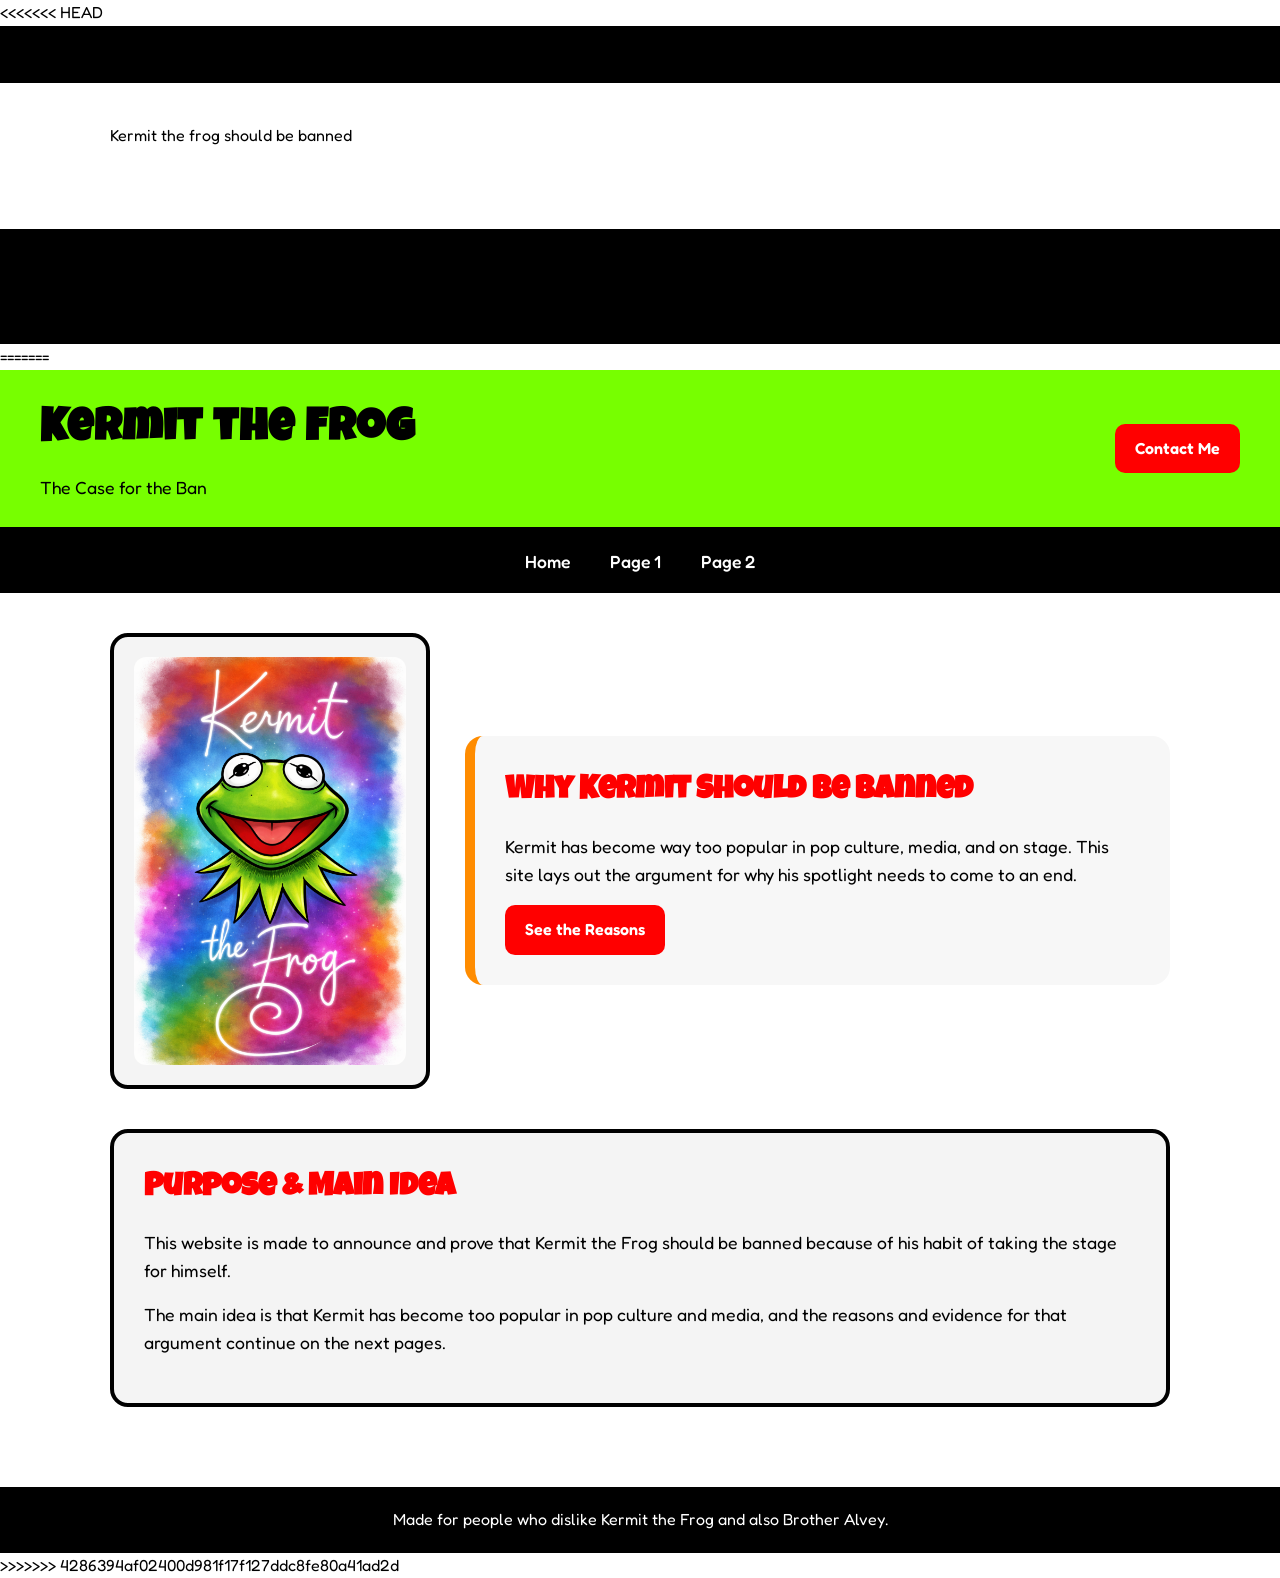
<file: index.html>
<!DOCTYPE html>
<html lang="en">
<head>
    <meta charset="UTF-8">
    <meta name="viewport" content="width=device-width, initial-scale=1.0">
    <title>Kermit the Frog Ban Campaign</title>
    <link rel="preconnect" href="https://fonts.googleapis.com">
    <link rel="preconnect" href="https://fonts.gstatic.com" crossorigin>
    <link href="https://fonts.googleapis.com/css2?family=Fredoka:wght@300..700&family=Luckiest+Guy&display=swap" rel="stylesheet">
    <link rel="stylesheet" href="styles.css">
</head>
<body>
<<<<<<< HEAD
    <nav>home page 1 page 2</nav>
    <main>Kermit the frog should be banned</main>
    <nav>purpose: announcing and proving that Kermit the Frog should be banned due to his pride of taking the stage by himself. its also to test brother alvey's love for kermit</nav>
    <nav>audience: people who dislike Kermit the Frog and also Brother Alvey</nav>
    
=======
    <header>
        <div class="site-title">
            <h1>Kermit the Frog</h1>
            <p>The Case for the Ban</p>
        </div>
        <a class="contact-button" href="#contact">Contact Me</a>
    </header>

    <nav>
        <a href="index.html">Home</a>
        <a href="page1.html">Page 1</a>
        <a href="page2.html">Page 2</a>
    </nav>

    <main>
        <section class="hero">
            <div class="logo-box">
                <img src="kermit-logo.png" alt="Kermit the Frog logo">
            </div>

            <div class="hero-text">
                <h2>Why Kermit Should Be Banned</h2>
                <p>
                    Kermit has become way too popular in pop culture, media, and on stage.
                    This site lays out the argument for why his spotlight needs to come to an end.
                </p>
                <a class="main-button" href="page1.html">See the Reasons</a>
            </div>
        </section>

        <section class="purpose-card">
            <h2>Purpose & Main Idea</h2>
            <p>
                This website is made to announce and prove that Kermit the Frog should be banned
                because of his habit of taking the stage for himself.
            </p>
            <p>
                The main idea is that Kermit has become too popular in pop culture and media, and the
                reasons and evidence for that argument continue on the next pages.
            </p>
        </section>
    </main>

    <footer id="contact">
        <p>Made for people who dislike Kermit the Frog and also Brother Alvey.</p>
    </footer>
>>>>>>> 4286394af02400d981f17f127ddc8fe80a41ad2d
</body>
</html>
</file>
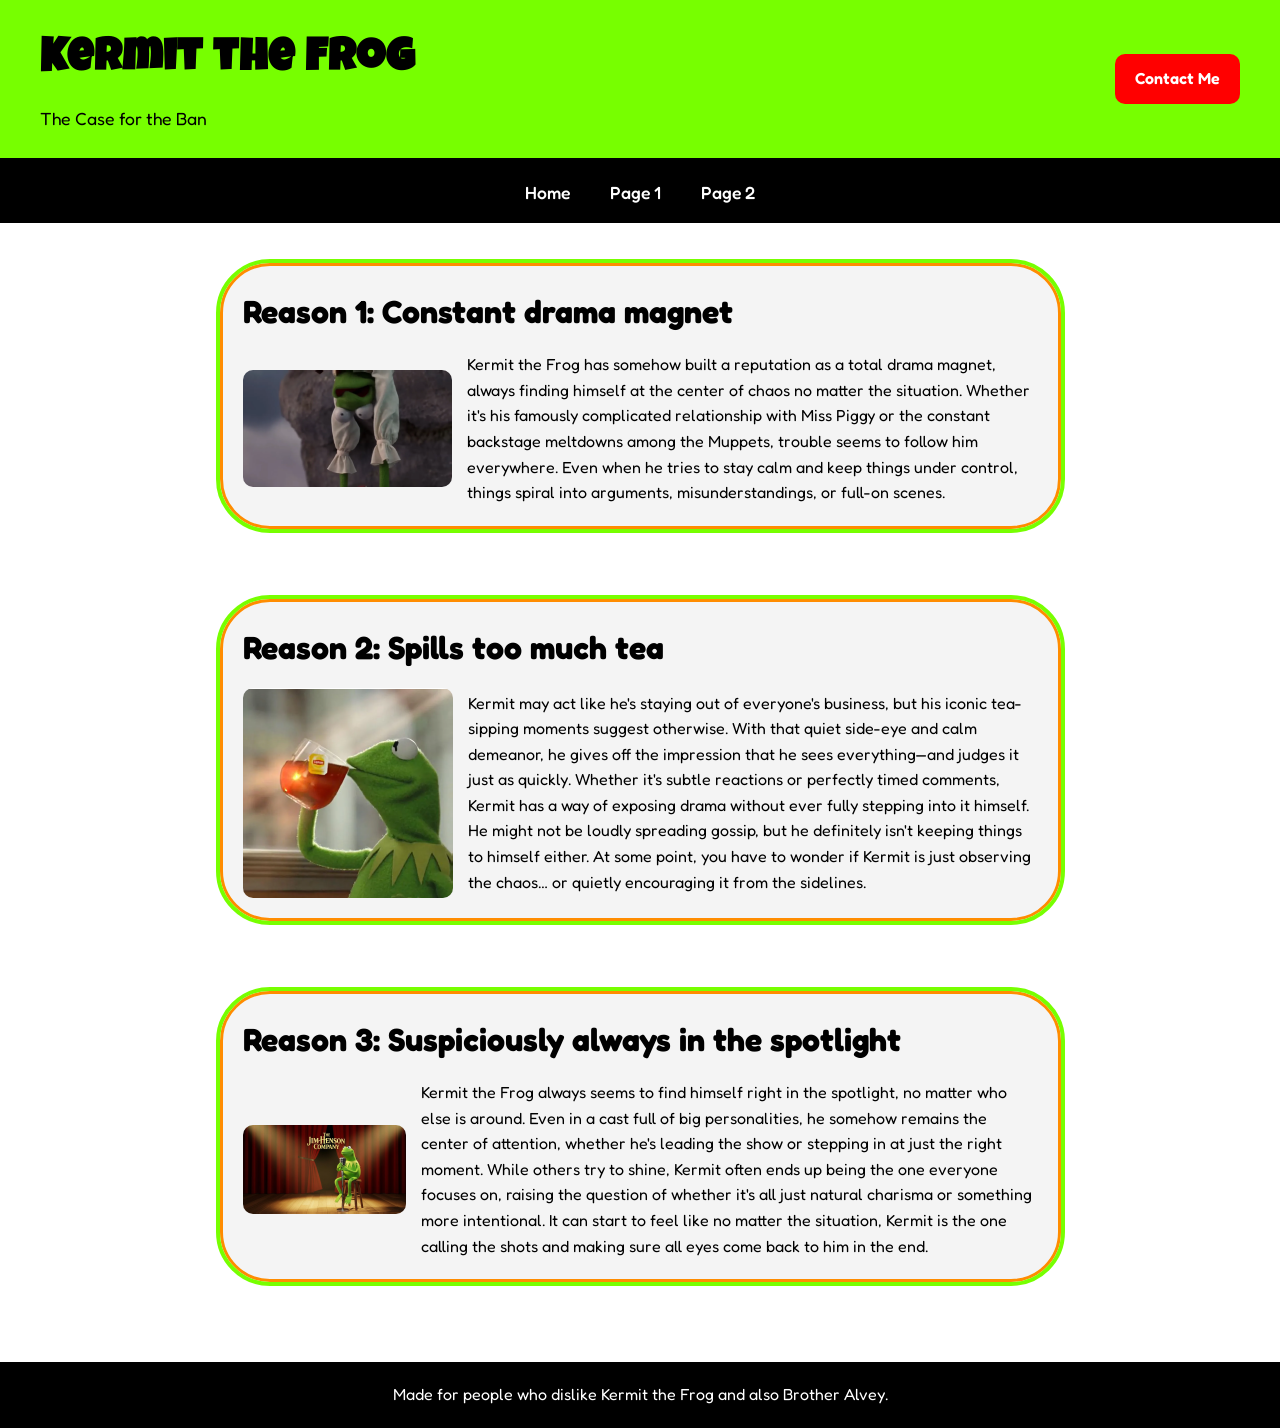
<file: page1.html>
<!DOCTYPE html>
<html lang="en">
<head>
    <meta charset="UTF-8">
    <meta name="viewport" content="width=device-width, initial-scale=1.0">
    <title>Kermit the Frog Ban Campaign</title>
    <link rel="preconnect" href="https://fonts.googleapis.com">
    <link rel="preconnect" href="https://fonts.gstatic.com" crossorigin>
    <link href="https://fonts.googleapis.com/css2?family=Fredoka:wght@300..700&family=Luckiest+Guy&display=swap" rel="stylesheet">
    <link rel="stylesheet" href="styles.css">
</head>
<body>
    <header>
        <div class="site-title">
            <h1>Kermit the Frog</h1>
            <p>The Case for the Ban</p>
        </div>
        <a class="contact-button" href="#contact">Contact Me</a>
    </header>

    <nav>
        <a href="index.html">Home</a>
        <a href="page1.html">Page 1</a>
        <a href="page2.html">Page 2</a>
    </nav>

    <main class="kermit_hate">
        <div id="r1_box">
            <h1 id="r1_title">Reason 1: Constant drama magnet</h1>
                <div id="r1">
                    <img src="p1_images/upSideDown.png" alt="Kermit is upside down">

                    <p>
                        Kermit the Frog has somehow built a reputation as a total drama magnet, always finding
                        himself at the center of chaos no matter the situation. Whether it's his famously
                        complicated relationship with Miss Piggy or the constant backstage meltdowns among
                        the Muppets, trouble seems to follow him everywhere. Even when he tries to stay calm
                        and keep things under control, things spiral into arguments, misunderstandings, or
                        full-on scenes.
                    </p>

                </div>
        </div>

        <div id="r2_box">
            <h1 id="r2_title">Reason 2: Spills too much tea</h1>
                <div id="r2">
                    <img src="p1_images/tea.png" alt="Kermit Drinking Tea">
                    
                    <p>
                        Kermit may act like he's staying out of everyone's business, but his iconic tea-sipping
                        moments suggest otherwise. With that quiet side-eye and calm demeanor, he gives off
                        the impression that he sees everything—and judges it just as quickly. Whether it's subtle
                        reactions or perfectly timed comments, Kermit has a way of exposing drama without ever
                        fully stepping into it himself. He might not be loudly spreading gossip, but he definitely
                        isn't keeping things to himself either. At some point, you have to wonder if Kermit is just
                        observing the chaos… or quietly encouraging it from the sidelines.
                    </p>
                </div>

        </div>        
        <div id="r3_box">
            <h1 id="r3_title">Reason 3: Suspiciously always in the spotlight</h1>
                <div id="r3">
                    <img src="p1_images/stage.png" alt="Kermit Sitting on a stage">
                    
                    <p>
                        Kermit the Frog always seems to find himself right in the spotlight, no matter who else is
                        around. Even in a cast full of big personalities, he somehow remains the center of
                        attention, whether he's leading the show or stepping in at just the right moment. While
                        others try to shine, Kermit often ends up being the one everyone focuses on, raising the
                        question of whether it's all just natural charisma or something more intentional. It can
                        start to feel like no matter the situation, Kermit is the one calling the shots and making
                        sure all eyes come back to him in the end.
                    </p>
                </div>
        </div>
        
    </main>

    <footer id="contact">
        <p>Made for people who dislike Kermit the Frog and also Brother Alvey.</p>
    </footer>
</body>
</html>
</file>
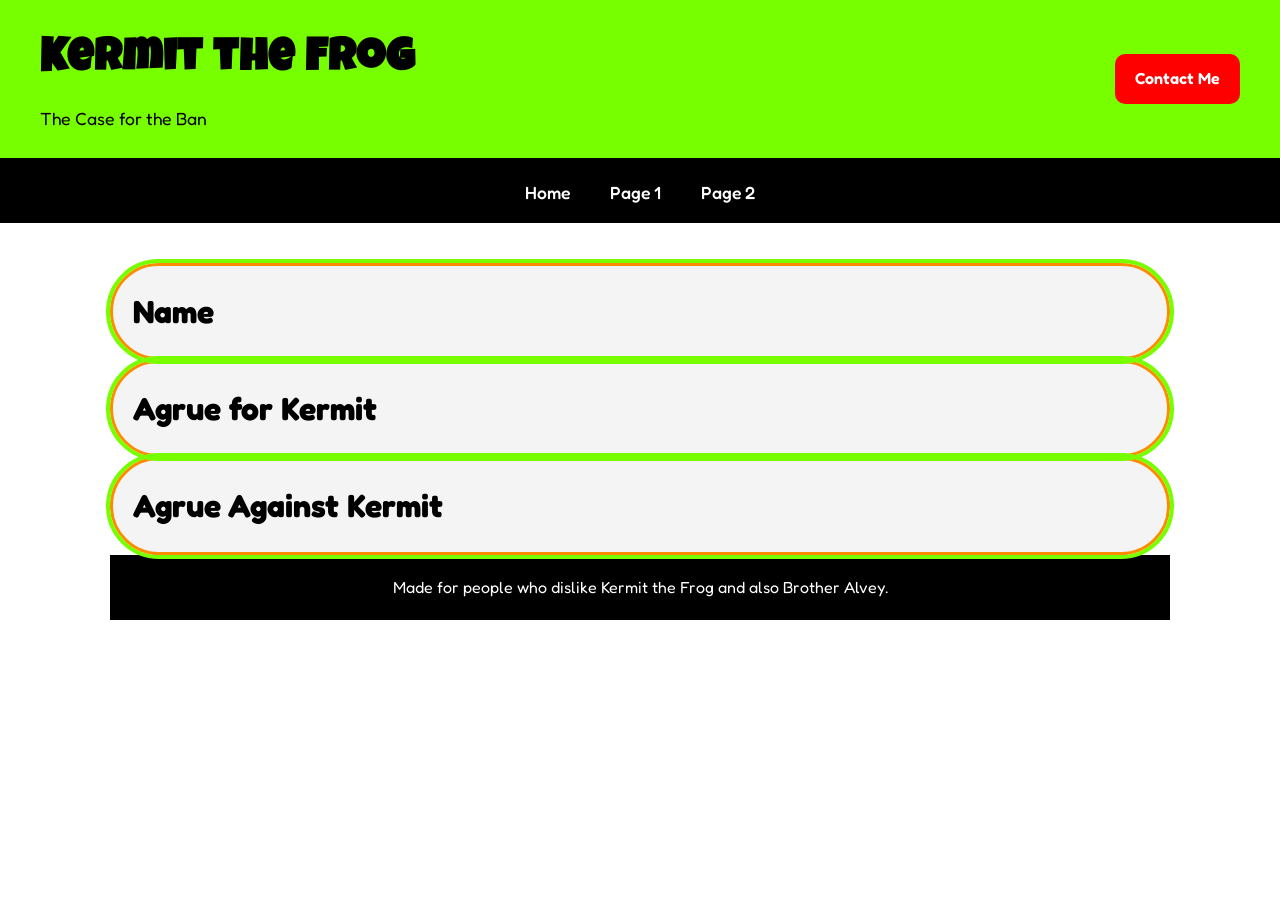
<file: page2.html>
<!DOCTYPE html>
<html lang="en">
<head>
    <meta charset="UTF-8">
    <meta name="viewport" content="width=device-width, initial-scale=1.0">
    <title>Kermit the Frog Ban Campaign</title>
    <link rel="preconnect" href="https://fonts.googleapis.com">
    <link rel="preconnect" href="https://fonts.gstatic.com" crossorigin>
    <link href="https://fonts.googleapis.com/css2?family=Fredoka:wght@300..700&family=Luckiest+Guy&display=swap" rel="stylesheet">
    <link rel="stylesheet" href="styles.css">
</head>
<body>
    <header>
        <div class="site-title">
            <h1>Kermit the Frog</h1>
            <p>The Case for the Ban</p>
        </div>
        <a class="contact-button" href="#contact">Contact Me</a>
    </header>
    <nav>
        <a href="index.html">Home</a>
        <a href="page1.html">Page 1</a>
        <a href="page2.html">Page 2</a>
    </nav>
    <main class="">
        <div id="r1_box">
            <h1 id="">Name</h1>
                <div id="">
        
                </div>
        </div>

        <div id="r2_box">
            <h1 id="">Agrue for Kermit</h1>
                <div id="">

                </div>
        </div>        
        <div id="r3_box">
            <h1 id="">Agrue Against Kermit</h1>
                <div id="">
            
                </div>
        </div>
        <div id="Rating">

        </div>
    <footer id="contact">
        <p>Made for people who dislike Kermit the Frog and also Brother Alvey.</p>
    </footer>
</body>
</html>
</file>
<file: styles.css>
* {
    box-sizing: border-box;
    margin: 0;
    padding: 0;
}

:root {
    --green: #77FF00;
    --black: #000000;
    --white: #FFFFFF;
    --red: #FF0000;
    --orange: #FF8C00;
}

body {
    font-family: "Fredoka", Arial, sans-serif;
    background-color: var(--white);
    color: var(--black);
    line-height: 1.6;
}

header {
    background-color: var(--green);
    color: var(--black);
    display: flex;
    justify-content: space-between;
    align-items: center;
    padding: 25px 40px;
    border-bottom: 5px solid var(--black);
}

.site-title h1 {
    font-family: "Luckiest Guy", cursive;
    font-size: 2.8rem;
    letter-spacing: 1px;
    
}

.site-title p {
    font-size: 1.1rem;
    margin-top: 8px;
}

.contact-button,
.main-button {
    display: inline-block;
    text-decoration: none;
    background-color: var(--red);
    color: var(--white);
    padding: 12px 20px;
    border-radius: 10px;
    font-weight: 600;
    transition: 0.2s ease;
}

.contact-button:hover,
.main-button:hover {
    background-color: var(--orange);
    color: var(--black);
}

nav {
    background-color: var(--black);
    display: flex;
    justify-content: center;
    gap: 40px;
    padding: 16px 20px;
}

nav a {
    color: var(--white);
    text-decoration: none;
    font-size: 1.1rem;
    font-weight: 500;
}

nav a:hover {
    color: var(--green);
}

main {
    max-width: 1100px;
    margin: 40px auto;
    padding: 0 20px 40px;
}

.hero {
    display: grid;
    grid-template-columns: 320px 1fr;
    gap: 35px;
    align-items: center;
    margin-bottom: 40px;
}

.logo-box {
    background-color: #f4f4f4;
    border: 4px solid var(--black);
    border-radius: 18px;
    padding: 20px;
    text-align: center;
    min-height: 360px;
    display: flex;
    align-items: center;
    justify-content: center;
}

.logo-box img {
    width: 100%;
    max-width: 320px;
    height: auto;
    border-radius: 12px;
}

.hero-text {
    background-color: #f7f7f7;
    border-left: 10px solid var(--orange);
    padding: 30px;
    border-radius: 18px;
}

.hero-text h2,
.purpose-card h2 {
    font-family: "Luckiest Guy", cursive;
    color: var(--red);
    font-size: 2rem;
    margin-bottom: 15px;
}

.hero-text p,
.purpose-card p {
    font-size: 1.1rem;
    margin-bottom: 16px;
}

.purpose-card {
    background-color: #f4f4f4;
    border: 4px solid var(--black);
    border-radius: 18px;
    padding: 30px;
}

footer {
    background-color: var(--black);
    color: var(--white);
    text-align: center;
    padding: 20px;
    font-size: 1rem;
}


/*page 1 start*/
.kermit_hate {
    display: grid;
    grid-template-columns: repeat(10, 1fr);
    grid-template-rows: auto;
    gap: 35px;
    align-items: center;


}

#r1_box {
    grid-column: 2/10;
    grid-row: 1/2;

    border: 3px solid var(--orange);
    outline: 4px solid var(--green);
    border-radius: 50px;
    padding: 20px;

    background-color: #f4f4f4;
}

#r1_title {
    margin-bottom: 15px;
}

#r1 {
    display: flex;
    align-items: center;
    gap: 15px;
    
}

#r1 img  {
    width: 300px;
    height: auto;
    border-radius: 10px;
}

#r1 p {
    flex-grow: 1;
}


#r2_box {
    grid-column: 2/10;
    grid-row: 3/4;

    border: 3px solid var(--orange);
    outline: 4px solid var(--green);
    border-radius: 50px;
    padding: 20px;

    background-color: #f4f4f4;
}

#r2_title {
    margin-bottom: 15px;
}

#r2 {
    display: flex;
    align-items: center;
    gap: 15px; 
}

#r2 img  {
    width: 300px;
    height: auto;
    border-radius: 10px;
}

#r2 p {
    flex-grow: 1;
}

#r3_box {
    grid-column: 2/10;
    grid-row: 5/6;

    border: 3px solid var(--orange);
    outline: 4px solid var(--green);
    border-radius: 50px;
    padding: 20px;

    background-color: #f4f4f4;
}

#r3_title {
    margin-bottom: 15px;
}

#r3 {
    display: flex;
    align-items: center;
    gap: 15px;
    
}

#r3 img  {
    width: 300px;
    height: auto;
    border-radius: 10px;
}

#r3 p {
    flex-grow: 1;
}

/*page 1 end*/






@media (max-width: 800px) {
    header {
        flex-direction: column;
        gap: 15px;
        text-align: center;
    }

    nav {
        flex-direction: column;
        gap: 14px;
    }

    .hero {
        grid-template-columns: 1fr;
    }

    .site-title h1 {
        font-size: 2.2rem;
    }

    .hero-text h2,
    .purpose-card h2 {
        font-size: 1.7rem;
    }
}
</file>
